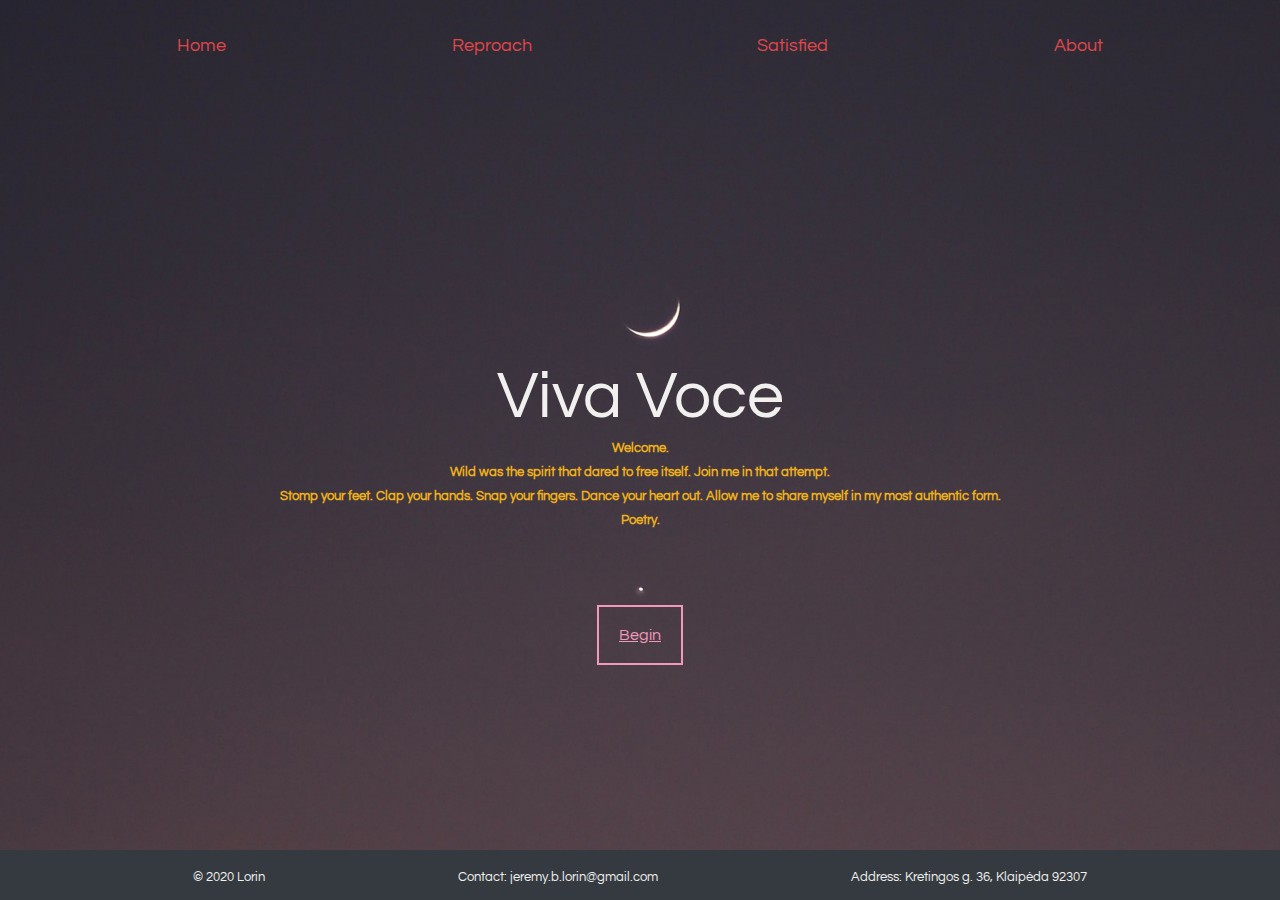
<file: index.html>
<!doctype html>

<html>
  <head>
    <link href="https://fonts.googleapis.com/css2?family=Questrial&display=swap" rel="stylesheet">
    <link href="https://fonts.googleapis.com/css2?family=Poppins:wght@100;500&display=swap" rel="stylesheet">
    <link rel="stylesheet" href="style.css">
  </head>

  <body class="home">

    <header>
      <title>Home</title>
      <nav>
        <ul class="nav-links">
          <li><a class="nav-link" href="index.html">Home</a></li>
          <li><a class="nav-link" href="reproach.html">Reproach</a></li>
          <li><a class="nav-link" href="satisfied.html">Satisfied</a></li>
          <li><a class="nav-link" href="about.html">About</a></li>
        </ul>
      </nav>
    </header>

<div class="menu">
<main>
  <section class="presentation">
    <div class="introduction">
      <div class="intro-text">
        <h1>Viva Voce</h1>
        <p>Welcome.</p>
        <p>Wild was the spirit that dared to free itself. Join me in that attempt.</p>
		<p>Stomp your feet. Clap your hands. Snap your fingers. Dance your heart out. Allow me to share myself in my most authentic form.</p>
        <p>Poetry.</p>
          <div class="cta">
            <a class="cta-select" href="reproach.html">Begin</a>
          </div>
      </div>
    </div>
  </section>
</main>
</div>

  </body>

<footer>
  <p style="text-align:left;">© 2020 Lorin
  <span style="float:center;">Contact: jeremy.b.lorin@gmail.com</span>
  <span style="float:right;">Address: Kretingos g. 36, Klaipėda 92307</span>
  </p>
</footer>

</html>
</file>
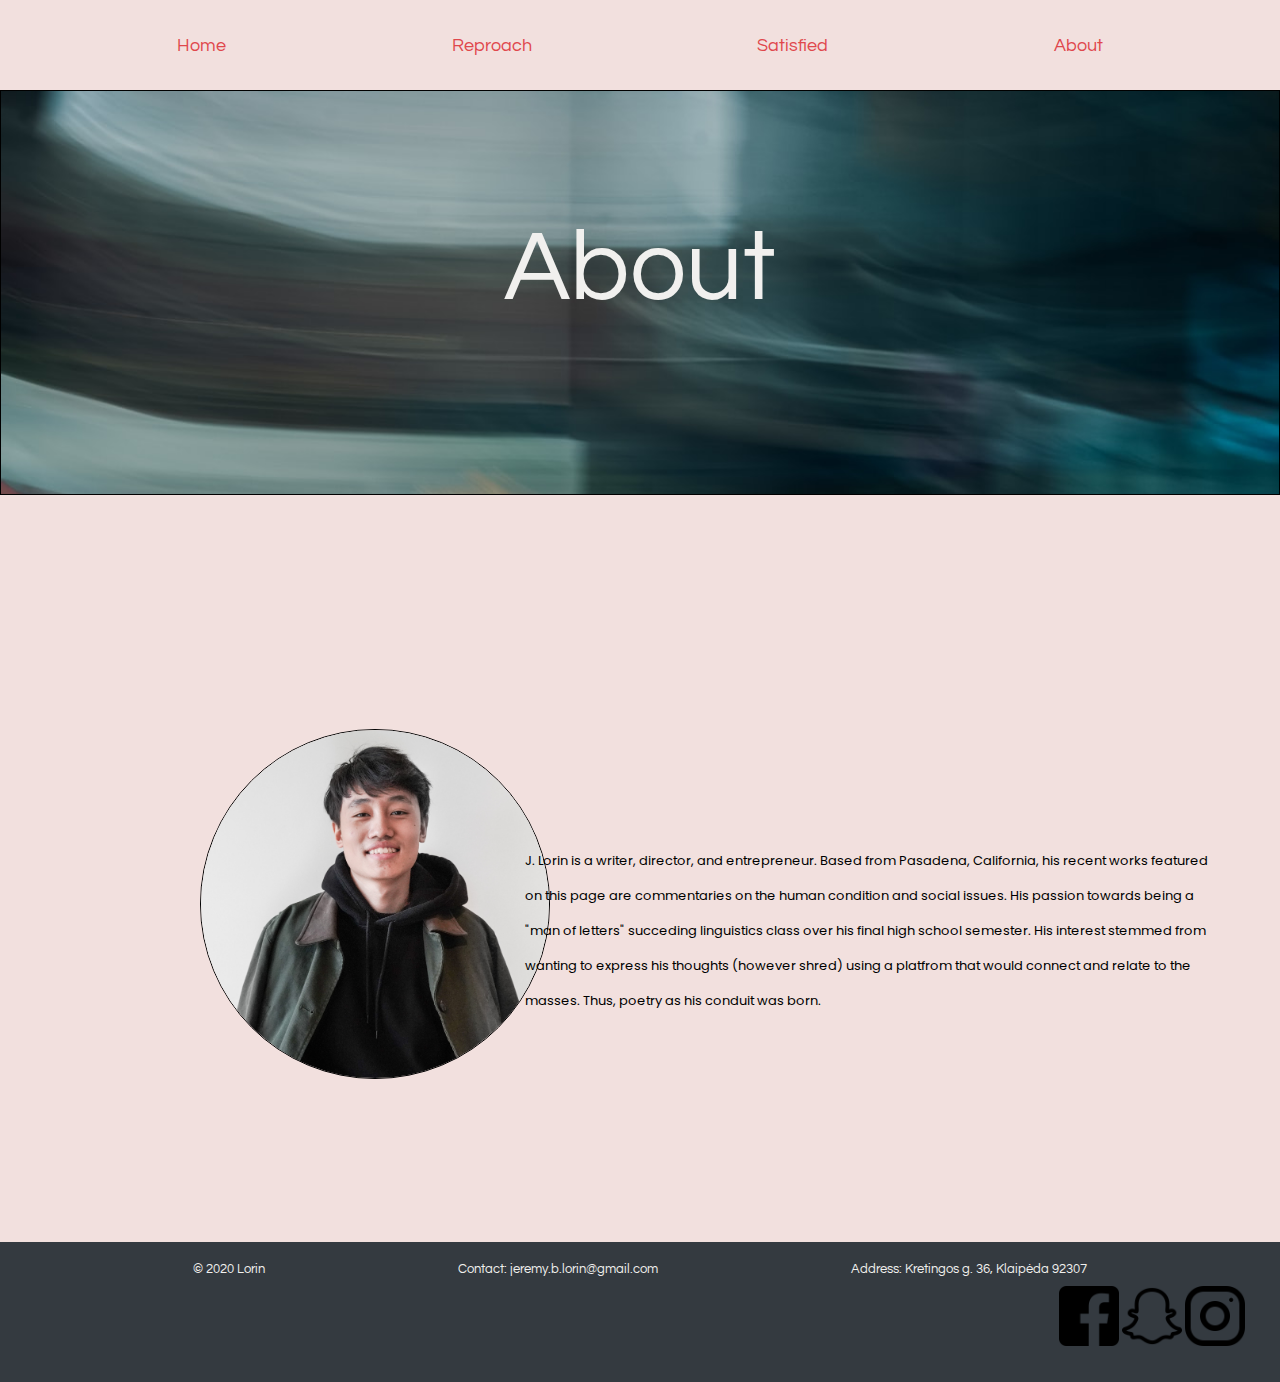
<file: about.html>
<!doctype html>

<html>
  <head>
    <link href="https://fonts.googleapis.com/css2?family=Questrial&display=swap" rel="stylesheet">
    <link href="https://fonts.googleapis.com/css2?family=Poppins:wght@100;500&display=swap" rel="stylesheet">
    <link rel="stylesheet" href="style.css">
  </head>

  <body>

    <header>
      <title>About</title>
      <nav>
        <ul class="nav-links">
          <li><a class="nav-link" href="index.html">Home</a></li>
          <li><a class="nav-link" href="reproach.html">Reproach</a></li>
          <li><a class="nav-link" href="satisfied.html">Satisfied</a></li>
          <li><a class="nav-link" href="about.html">About</a></li>
        </ul>
      </nav>
    </header>

  <div class="threepic intro-text introduction">
    <img class="banner-image">
	<h2 class="texttitle">About</h2>
  </div>


	<div class="tres">
	<main>
	  <section class="poemtext">
		<div class="closing">
		  <div class="closing-text">
			<p3> J. Lorin is a writer, director, and entrepreneur. Based from Pasadena, California, his recent works featured on this page are commentaries on the human condition and social issues. His passion towards being a "man of letters" succeding linguistics class over his final high school semester. His interest stemmed from wanting to express his thoughts (however shred) using a platfrom that would connect and relate to the masses. Thus, poetry as his conduit was born.
      </p3>
		  </div>
		</div>
	  </section>
	  
	  <div class="bio">
    <img src="IMG11.jpg" width="350px" height="350px">
</div>

	</main>
	</div>

  </body>


<footer class="final">
  <p style="text-align:left;">© 2020 Lorin
  <span style="float:center;">Contact: jeremy.b.lorin@gmail.com</span>
  <span style="float:right;">Address: Kretingos g. 36, Klaipėda 92307</span>
  </p>
  <div class="contact">
  <a href="https://lcc.lt/"><img src="IMG17.png" alt="LCC" style="width:60px;height:60px;"></a>
  <a href="https://lcc.lt/"><img src="IMG20.png" alt="LCC" style="width:60px;height:60px;"></a>
  <a href="https://lcc.lt/"><img src="IMG21.png" alt="LCC" style="width:60px;height:60px;"></a>
  </div>
</footer>



</html>
</file>
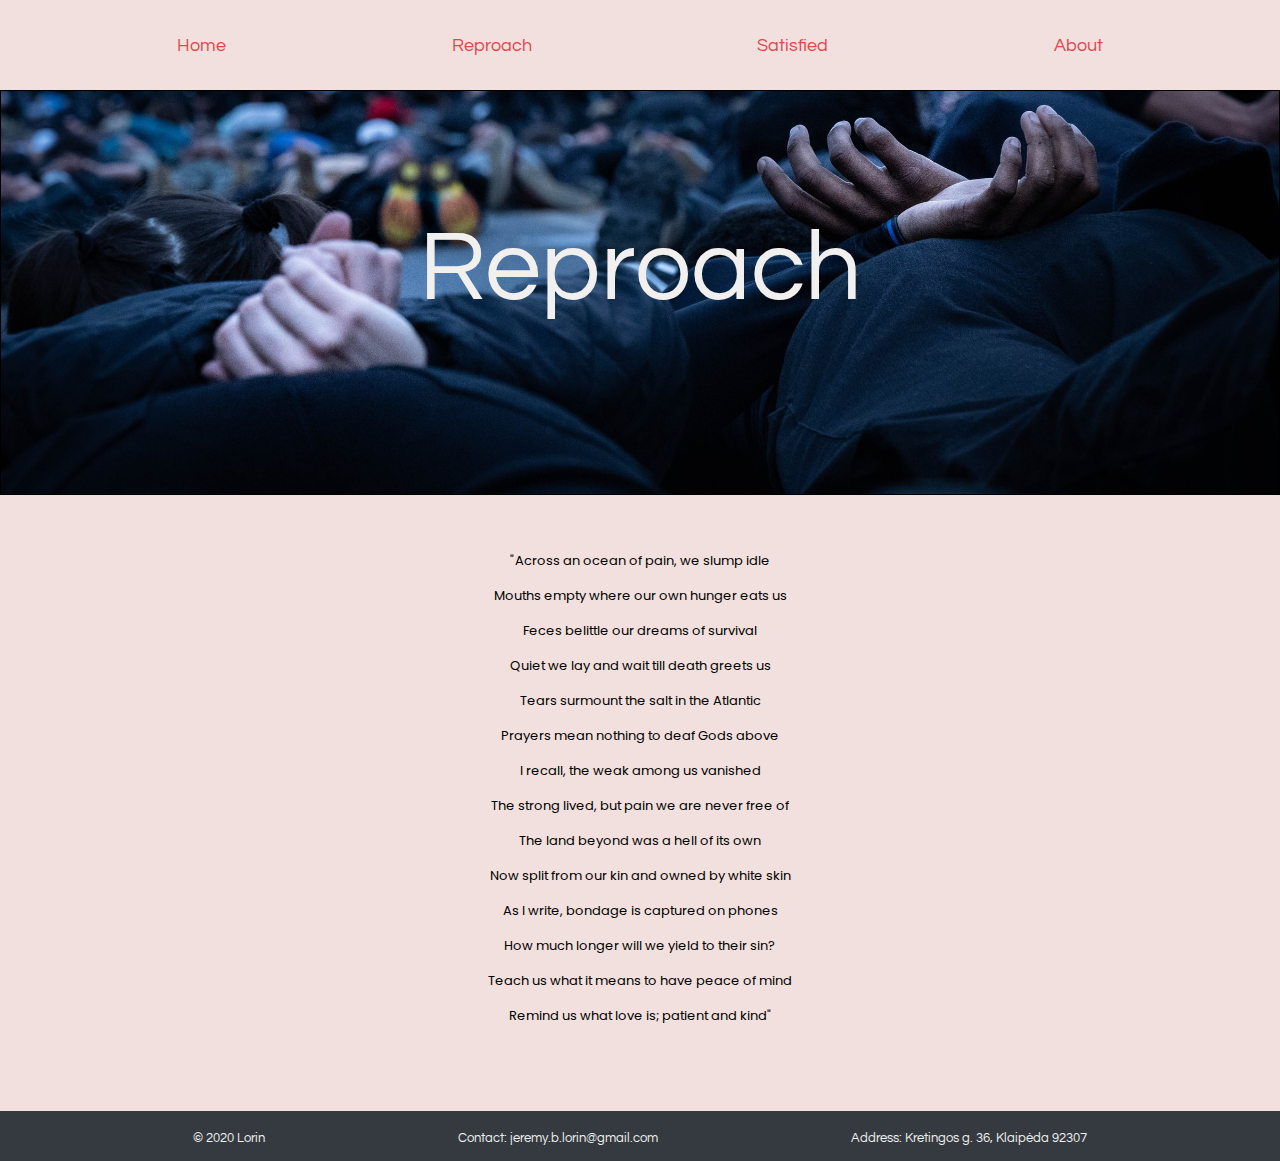
<file: reproach.html>
<!doctype html>

<html>
  <head>
    <link href="https://fonts.googleapis.com/css2?family=Questrial&display=swap" rel="stylesheet">
    <link href="https://fonts.googleapis.com/css2?family=Poppins:wght@100;500&display=swap" rel="stylesheet">
    <link rel="stylesheet" href="style.css">
  </head>

  <body>

    <header>
      <title>Reproach</title>
      <nav>
        <ul class="nav-links">
          <li><a class="nav-link" href="index.html">Home</a></li>
          <li><a class="nav-link" href="reproach.html">Reproach</a></li>
          <li><a class="nav-link" href="satisfied.html">Satisfied</a></li>
          <li><a class="nav-link" href="about.html">About</a></li>
        </ul>
      </nav>
    </header>

  <div class="onepic intro-text introduction">
    <img class="banner-image">
	<h2 class="texttitle">Reproach</h2>
  </div>

	<div class="unopoem">
	<main>
	  <section class="poemtext">
		<div class="introduction">
		  <div class="intro-text">
			<p2>
      "Across an ocean of pain, we slump idle
      </br>
      Mouths empty where our own hunger eats us
      </br>
      Feces belittle our dreams of survival
      </br>
      Quiet we lay and wait till death greets us

      </br>Tears surmount the salt in the Atlantic
      </br>Prayers mean nothing to deaf Gods above
      </br>I recall, the weak among us vanished
      </br>The strong lived, but pain we are never free of

      </br>The land beyond was a hell of its own
      </br>Now split from our kin and owned by white skin
      </br>As I write, bondage is captured on phones
      </br>How much longer will we yield to their sin?

      </br>Teach us what it means to have peace of mind
      </br>Remind us what love is; patient and kind"
    </p2>
		  </div>
		</div>
	  </section>
	</main>
	</div>

  </body>


<footer>
  <p style="text-align:left;">© 2020 Lorin
  <span style="float:center;">Contact: jeremy.b.lorin@gmail.com</span>
  <span style="float:right;">Address: Kretingos g. 36, Klaipėda 92307</span>
  </p>
</footer>

</html>
</file>
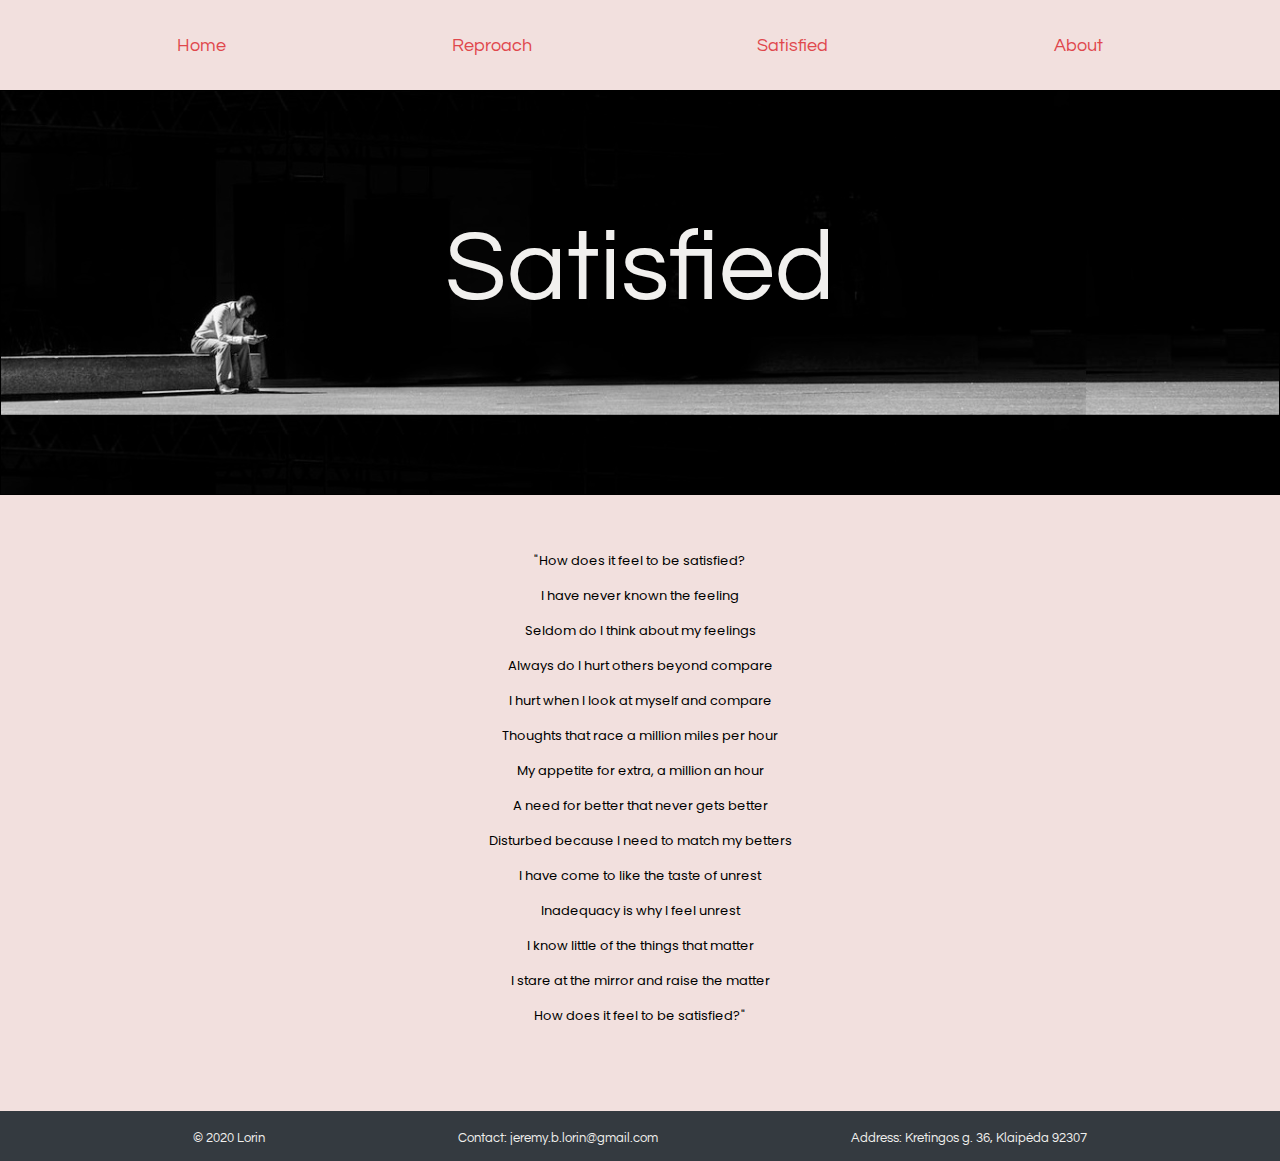
<file: satisfied.html>
<!doctype html>

<html>
  <head>
    <link href="https://fonts.googleapis.com/css2?family=Questrial&display=swap" rel="stylesheet">
    <link href="https://fonts.googleapis.com/css2?family=Poppins:wght@100;500&display=swap" rel="stylesheet">
    <link rel="stylesheet" href="style.css">
  </head>

  <body>

    <header>
      <title>Satisfied</title>
      <nav>
        <ul class="nav-links">
          <li><a class="nav-link" href="index.html">Home</a></li>
          <li><a class="nav-link" href="reproach.html">Reproach</a></li>
          <li><a class="nav-link" href="satisfied.html">Satisfied</a></li>
          <li><a class="nav-link" href="about.html">About</a></li>
        </ul>
      </nav>
    </header>

  <div class="twopic intro-text introduction">
    <img class="banner-image">
	<h2 class="texttitle">Satisfied</h2>
  </div>

	<div class="dospoem">
	<main>
	  <section class="poemtext">
		<div class="introduction">
		  <div class="intro-text">
			<p2>
      "How does it feel to be satisfied?
      </br>
      I have never known the feeling
      </br>
      Seldom do I think about my feelings
      </br>
      Always do I hurt others beyond compare

      </br>I hurt when I look at myself and compare
      </br>Thoughts that race a million miles per hour
      </br>My appetite for extra, a million an hour
      </br>A need for better that never gets better

      </br>Disturbed because I need to match my betters
      </br>I have come to like the taste of unrest
      </br>Inadequacy is why I feel unrest
      </br>I know little of the things that matter

      </br>I stare at the mirror and raise the matter
    </br>How does it feel to be satisfied?"
    </p2>
		  </div>
		</div>
	  </section>
	</main>
	</div>

  </body>


<footer>
  <p style="text-align:left;">© 2020 Lorin
  <span style="float:center;">Contact: jeremy.b.lorin@gmail.com</span>
  <span style="float:right;">Address: Kretingos g. 36, Klaipėda 92307</span>
  </p>
</footer>

</html>
</file>
<file: style.css>
html {
  position: relative;
  min-height: 100%;
}

*{
  margin: 0px;
  padding: 0px;
  box-sizing: border-box;
}

body {
  font-family: 'Questrial', sans-serif;
  background-repeat: no-repeat;
  background-size: cover;
  background-position: center;
  background-color: #f2e0de;
}

.home {
	background-image: url("IMG14.jpg");
}

button {
    font-family: 'Questrial', sans-serif;
}

header {
  display: flex;
  width: 90%;
  margin: auto;
  height: 10vh;
  align-items: center;
}

.menu {
  border: 1pt;
  border-color: white;
}

nav {
  flex: 2;
}

.nav-links {
  display: flex;
  justify-content: space-around;
  list-style: none;
}

.nav-links a:hover {
  background-color: #f099b9;
  color: white;
  height: 100%;
  width: 100%;
}

.nav-link {
  color: #e0474c;
  font-size: 18px;
  text-decoration: none;
}

.presentation {
  display: flex;
  width: 90%;
  margin: auto;
  min-height: 75vh;
  align-items: center;
}

.poemtext {
  display: flex;
  width: 90%;
  margin: auto;
  align-items: center;
  margin-top: 3em;
  margin-bottom: 8em;
  line-height: 35px;
}

.poemtext p3{
  display: flex;
  float: right;
  width: 60%;
  margin: auto;
  align-items: center;
  margin-top: 300px;
  margin-bottom: 8em;
  line-height: 35px;
}

.introduction {
  flex: 5;
  margin: auto;
  text-align: center;
}

.closing {
  flex: 5;
  margin: auto;
  text-align: left;
  width: 8px;
  height: 8px;
}

.intro-text h1{
  font-size: 66px;
  font-weight: 500;
  color: #f1f0ee;
  margin-top: 150px;
}

.intro-text h2{
  font-size: 100px;
  font-weight: 500;
  color: #f1f0ee;
}

.intro-text p{
  margin-top: 10px;
  font-size: 13px;
  font-weight: bold;
  color: #edaf1c;
}

.intro-text p2{ <!-- page one + two -->
  margin-top: 10px;
  font-size: 13px;
  color: black;
  font-family: 'Poppins', sans-serif;
  margin-bottom: 20px;
}

.closing-text p3{ <!-- page four -->
  margin-top: 10px;
  font-size: 13px;
  color: black;
  font-family: 'Poppins', sans-serif;
  margin-bottom: 15px;
}

.cta {
  padding: 100px 0px 0px 0px;
}

.cta-select {
  border: 2px solid #f099b9;
  background: transparent;
  color: #f099b9;
  padding: 20px;
  cursor: pointer;
  font-size: 16px;
  color: #f099b9;
}

footer {
  background: #343a40;
  color: #686868;
  height: 35px;
  width: 100%;
  text-align: center;
  position: absolute;
  bottom: 0px;
  left: 0px;
  padding: 20px 0 30px 0;
}

.final {
  background: #343a40;
  color: #686868;
  height: 35px;
  width: 100%;
  text-align: center;
  position: absolute;
  bottom: 0px;
  left: 0px;
  padding: 20px 0 120px 0;
}

footer p{
  font-family: 'Questrial', sans-serif;
  font-size: 13px;
  text-align: center;
  color: #f1f0ee;
  display: flex;
  justify-content: space-evenly;
}

.onepic {
  display: block;
  height: 45vh;
  border: solid black 1px;
  background-image: url("IMG4.jpg");
  background-size: 100%;
}

.twopic {
  display: block;
  height: 45vh;
  border: solid black 1px;
  background-image: url("IMG8.jpg");
  background-size: 100%;
}

.threepic {
  display: block;
  height: 45vh;
  border: solid black 1px;
  background-image: url("IMG3.jpg");
  background-size: 100%;
}

.banner > .banner-image {
  display: block;
  height: fit-content;
  width: fit-content;
  position: center;
}

.about-banner {
  display: block;
  height: fit-content;
  width: fit-content;
  position: center;
}

.texttitle {
	align-items: center;
	margin-top: 110px;
}

.reproach {
  padding: 0 0 25px 0;
}

.bio {
  width: 300px;
  padding: 50px 0 0 200px;
  border-radius: 50%;
  float: left;
}

.bio img {
  border-radius: 50%;
  border-style: solid;
  border-color: black;
  border-width: 1px;
  margin: 0em 190px 300px 0;
}

.contact {
	float: right;
	align-items: center;
	margin-top: 10px;
	width: 20%;
}
</file>
